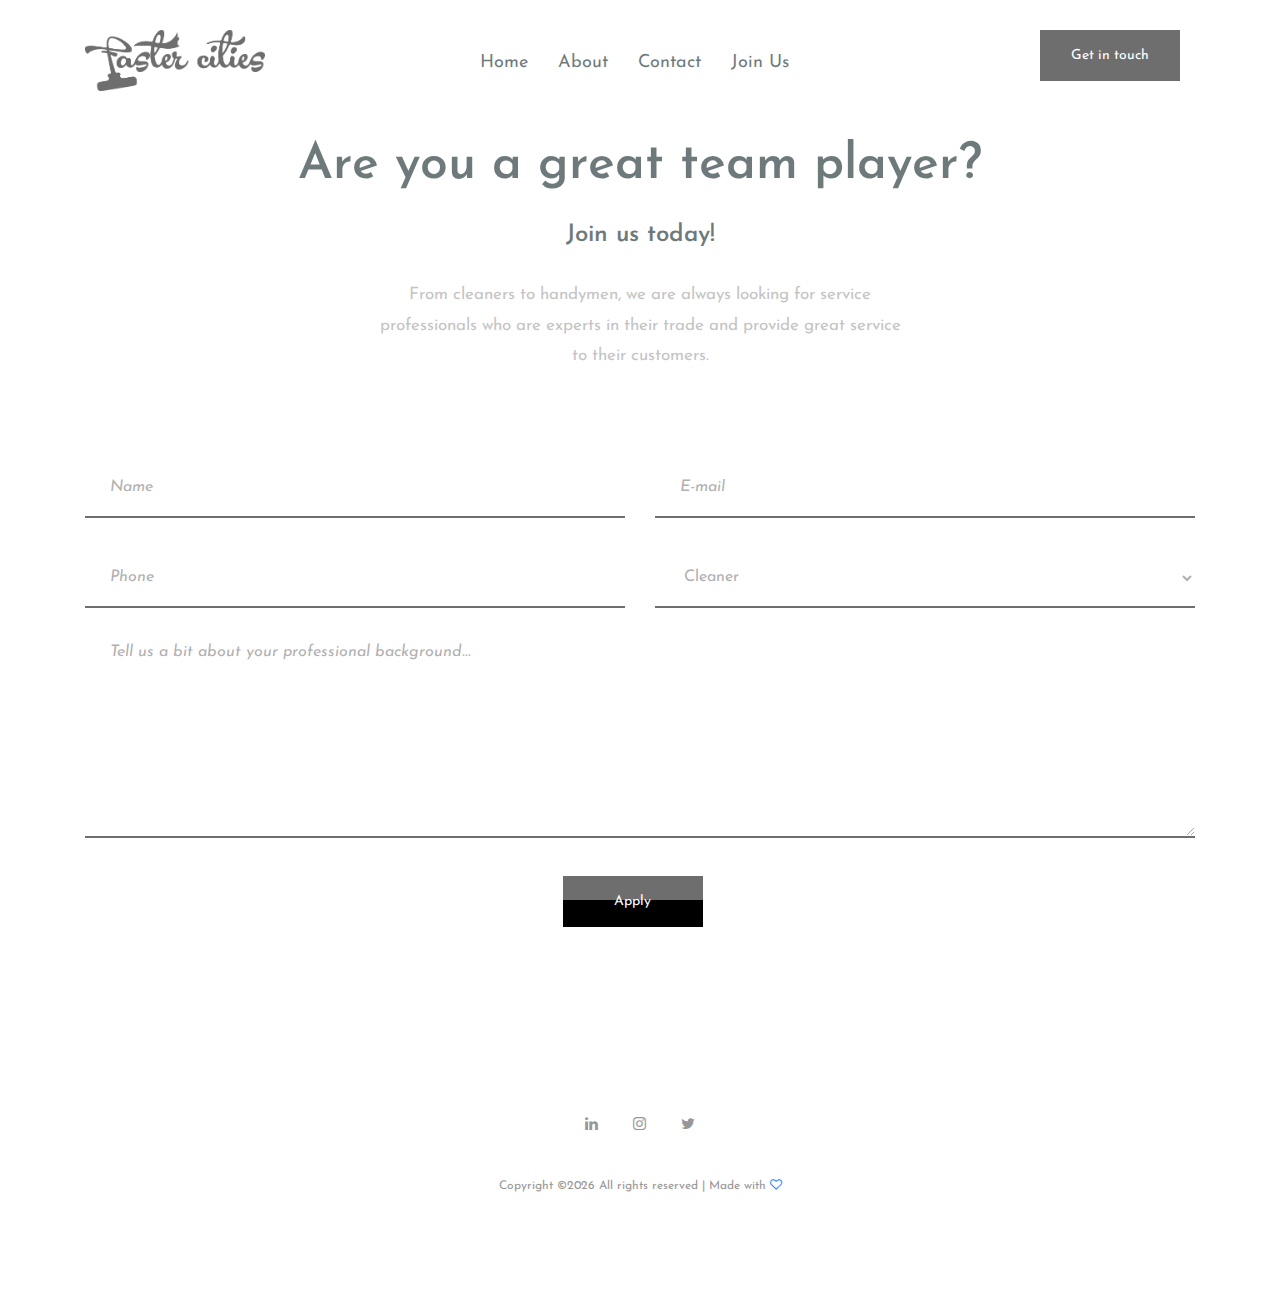
<file: join.html>
<!DOCTYPE html>
<html lang="en">
	<head>
		<title>Faster Cities Est. Join</title>
		<meta charset="UTF-8">
		<meta name="description" content="Faster Cities Est.">
		<meta name="keywords" content="faster cities, cleaning, home services, creative, html, about, saudi, home improvement, ac maintenance, electricity, painting, electrical, air conditioning, pest control, plumbing, contracts, telecommunications">
		<meta name="viewport" content="width=device-width, initial-scale=1.0">
		<!-- Favicon -->
		<link href="img/favicon.ico" rel="shortcut icon" />

		<!-- Google Fonts -->
		<link
			href="https://fonts.googleapis.com/css?family=Josefin+Sans:400,400i,600,600i,700"
			rel="stylesheet">

		<!-- Stylesheets -->
		<link rel="stylesheet" href="css/bootstrap.min.css" />
		<link rel="stylesheet" href="css/font-awesome.min.css" />
		<link rel="stylesheet" href="css/style.css" />


		<!--[if lt IE 9]>
	  <script src="https://oss.maxcdn.com/html5shiv/3.7.2/html5shiv.min.js"></script>
	  <script src="https://oss.maxcdn.com/respond/1.4.2/respond.min.js"></script>
	<![endif]-->
	</head>
	<body>
		<!-- Page Preloder -->
		<div id="preloder">
			<div class="loader"></div>
		</div>

		<!-- header section start -->
		<header class="header-section">
			<div class="container">
				<div class="row">
					<div class="col-lg-4 col-md-3">
						<div class="logo">
							<img src="img/logo.png" class="logo">

						</div>
					</div>

					<div class="col-lg-8 col-md-9">
						<a href="contact.html" class="site-btn header-btn">Get in touch</a>
						<nav class="main-menu">
							<ul>

								<li><a href='index.html'>Home</a></li>
								<li><a href='about.html'>About</a></li>
								<li><a href='contact.html'>Contact</a></li>
								<li><a href='join.html'>Join Us</a></li>
							</ul>
						</nav>
					</div>
				</div>
			</div>
			<div class="nav-switch">
				<i class="fa fa-bars"></i>
			</div>
		</header>
		<!-- header section end -->

		<!-- intro section start -->
		<section class="intro-section">
			<div class="container text-center">
				<div class="row">
					<div class="col-xl-10 offset-xl-1">
						<h2 class="section-title">Are you a great team player?</h2>
					</div>
				</div>
			</div>
		</section>
		<!-- intro section end -->


		<!-- page section start -->
		<section class="page-section">
			<div class="container">
				<div class="row">
					<div class="col-lg-6 offset-lg-3 contect-tect">
						<h2>Join us today!</h2>
						<p>From cleaners to handymen, we are always looking for service professionals who are experts in their trade and provide great service to their customers.</p>
					</div>
				</div>
				<form class="contact-form"
					action="https://p0uudcqo1a.execute-api.us-east-1.amazonaws.com/dev/site-mailer2"
					method="POST">
					<div class="row">
						<div class="col-md-6">
							<label><input type="text" id="name" placeholder="Name" required></label>
						</div>
						<div class="col-md-6">
							<input type="email" id="reply_to" placeholder="E-mail" required>
						</div>
						<div class="col-md-6">
							<input type="text" id="phone" placeholder="Phone" required>
						</div>
						<div class="col-md-6">
								<select name="services" id="services">
										<option value="Cleaner">Cleaner</option>
										<option value="Painter">Painter</option>
										<option value="Pest Control">Pest Control</option>
										<option value="Electrican">Electrican</option>
										<option value="Handyman">Handyman</option>
										<option value="Lawn Care">Lawn Care</option>
										<option value="Plumber">Plumber</option>
										<option value="Smart Home">Smart Home</option>
										<option value="Garage Door Installer">Garage Door Installer</option>
										<option value="AC Technician">AC Technician</option>
										<option value="Security Camera Technician">Security Camera Technician</option>
										<option value="Other">Other</option>
									  </select>
							<!-- <input type="text" id="services" placeholder="Services you provide" required> -->
						</div>
						<div class="col-md-12">
							<textarea id="message" placeholder="Tell us a bit about your professional background..." required></textarea>
						</div>
					</div>
					<div class="text-center">
						<button class="site-btn">Apply</button>
					</div>
				</form>
				<p id="js-form-response-negative" style="color:#bd2130"></p>
				<p id="js-form-response-positive" style="color:#209c3c"></p>
				
			</div>
		</section>
		
		<!-- page section end -->

		<!-- footer section start -->
		<footer class="footer-section text-center">
			<div class="container">
				<div class="social-links">
					<!-- <a href=""><span class="fa fa-pinterest"></span></a> -->
					<a href="https://www.linkedin.com/company/fastercities-for-home-maintenance"><span class="fa fa-linkedin"></span></a>
					<a href="https://www.instagram.com/faster_cities/"><span class="fa fa-instagram"></span></a>
					<!-- <a href=""><span class="fa fa-facebook"></span></a> -->
					<a href="https://twitter.com/fastercities2?lang=ar"><span class="fa
							fa-twitter"></span></a>
				</div>
				<div class="copyright"><!-- Link back to Colorlib can't be removed. Template is licensed under CC BY 3.0. -->
					Copyright &copy;<script>document.write(new Date().getFullYear());</script>
					All rights reserved | Made with <a href="https://colorlib.com"
						target="_blank"><i class="fa fa-heart-o" aria-hidden="true"></i></a>
					<!-- Link back to Colorlib can't be removed. Template is licensed under CC BY 3.0. -->
				</div>
			</div>
		</footer>
		<!-- footer section end -->


		<!--====== Javascripts & Jquery ======-->
		<script src="js/jquery-2.1.4.min.js"></script>
		<script src="js/bootstrap.min.js"></script>
		<script src="js/mixitup.min.js"></script>
		<script src="js/magnific-popup.min.js"></script>
		<script src="js/main.js"></script>
	</body>
</html>

<script>
	(() => {
	  const form = document.querySelector('form');
	
	  form.onsubmit = e => {
		e.preventDefault();
	
		// Prepare data to send
		const data = {};
		const formElements = Array.from(form);
		formElements.pop();
		formElements.map(input => (data[input.id] = input.value));

	
		// Log what our lambda function will receive
		console.log(JSON.stringify(data));
	 
		console.log(formElements);

		// Construct an HTTP request
		var xhr = new XMLHttpRequest();
		xhr.open(form.method, form.action, true);
		xhr.setRequestHeader('Accept', 'application/json; charset=utf-8');
		xhr.setRequestHeader('Content-Type', 'application/json; charset=UTF-8');
	
		// Send the collected data as JSON
		xhr.send(JSON.stringify(data));
	
		// Callback function
		xhr.onloadend = response => {
		  if (response.target.status == 200) {
			// The form submission was successful
			form.reset();
			const formResponse = document.querySelector('#js-form-response-positive');
			formResponse.innerHTML = 'Thanks for the message. We will be in touch shortly.';
		  } else {
			// The form submission failed
			const formResponse = document.querySelector('#js-form-response-negative');
			formResponse.innerHTML = 'Something went wrong.';
			console.error(JSON.parse(response.target.response).message);
		  }
		};
	  };
	})();
	</script>
</file>
<file: css/style.css>
/* =================================
------------------------------------
  Riddle - Portfolio
  Version: 1.0
 ------------------------------------ 
 ====================================*/

/*----------------------------------------*/
/* Template default CSS
/*----------------------------------------*/

html,
body {
  height: 100%;
  font-family: 'Josefin Sans', sans-serif;
}

h1,
h2,
h3,
h4,
h5,
h6 {
  color: #001418;
  margin: 0;
  font-weight: 600;
  font-family: 'Josefin Sans', sans-serif;
}

p {
  font-size: 18px;
  color: #979797;
  line-height: 1.8;
}

img {
  max-width: 100%;
}

input:focus,
select:focus,
button:focus,
textarea:focus {
  outline: none;
}

a:hover,
a:focus {
  text-decoration: none;
  outline: none;
}

ul,
ol {
  padding: 0;
  margin: 0;
}

label {
  display: inherit;
  margin-bottom: inherit;
}

/*------------------------
  Helper css
--------------------------*/
.p-o {
  font-size: 18px;
  color: #516469;
  line-height: 1.8;
}

.body-pad {
  padding: 0 20%;
}

.spad {
  padding: 100px 0;
}

.logo {
  width: 180px;
  height: auto;
}

.pt100 {
  padding-top: 100px;
}

.pt60 {
  padding-top: 60px;
}

.set-bg {
  background-repeat: no-repeat;
  background-size: cover;
}

.section-title {
  font-size: 50px;
}

.section-title span {
  color: #979797;
}

/*------------------------
  Common Elements
--------------------------*/
.element {
  margin-bottom: 100px;
}

.element:last-child {
  margin-bottom: 0;
}

/*=== Preloder ===*/
#preloder {
  position: fixed;
  width: 100%;
  height: 100%;
  top: 0;
  left: 0;
  z-index: 999999;
  background: #fff;
}

.loader {
  width: 30px;
  height: 30px;
  border: 3px solid #000;
  position: absolute;
  top: 50%;
  left: 50%;
  margin-top: -13px;
  margin-left: -13px;
  border-radius: 60px;
  border-left-color: transparent;
  animation: loader 0.8s linear infinite;
  -webkit-animation: loader 0.8s linear infinite;
}

@keyframes loader {
  0% {
    -webkit-transform: rotate(0deg);
            transform: rotate(0deg);
  }
  50% {
    -webkit-transform: rotate(180deg);
            transform: rotate(180deg);
  }
  100% {
    -webkit-transform: rotate(360deg);
            transform: rotate(360deg);
  }
}

@-webkit-keyframes loader {
  0% {
    -webkit-transform: rotate(0deg);
  }
  50% {
    -webkit-transform: rotate(180deg);
  }
  100% {
    -webkit-transform: rotate(360deg);
  }
}

/*=== Buttons ===*/
.site-btn {
  display: inline-block;
  font-size: 14px;
  min-width: 140px;
  text-align: center;
  padding: 15px 10px;
  position: relative;
  color: #fff;
  border: none;
  background-color: #000;
  margin-right: 15px;
  z-index: 1;
}

.site-btn.btn-fade {
  background-color: #979797;
  margin-top: 20px;
}

.site-btn.btn-line {
  background: none;
  border: 2px solid #000;
  color: #000;
  padding: 13px 10px;
}

.site-btn.btn-line:hover {
  color: #000;
}

.site-btn.btn-line-fade {
  background: none;
  border: 2px solid #979797;
  color: #979797;
  padding: 13px 10px;
}

.site-btn.btn-line-fade:hover {
  color: #979797;
}

.site-btn:hover {
  color: #fff;
}

/*===  Accordion  ===*/
.accordion-area .panel {
  margin-bottom: 30px;
}

.accordion-area .panel-header {
  background: #000;
  color: #fff;
  display: block;
  padding: 12px 50px;
  padding-left: 30px;
  font-size: 14px;
  font-weight: 600;
  position: relative;
  border: 2px solid #000;
  -webkit-transition: all 0.4s ease-out 0s;
  -o-transition: all 0.4s ease-out 0s;
  transition: all 0.4s ease-out 0s;
}

.accordion-area .panel-header.active {
  background: transparent;
  color: #000;
}

.accordion-area .panel-header.active .panel-link:after {
  content: "-";
  color: #000;
}

.accordion-area .panel-header.active .panel-link.collapsed:after {
  content: "+";
}

.accordion-area .panel-link {
  position: absolute;
  right: 0;
  top: 0;
  height: 100%;
  width: 50px;
  border: none;
  cursor: pointer;
  background: transparent;
}

.accordion-area .panel-body p {
  font-size: 14px;
  margin-bottom: 0;
  padding-top: 25px;
}

.accordion-area .panel-body {
  padding: 0 5px;
}

.accordion-area .panel-link:after {
  content: "+";
  position: absolute;
  left: 50%;
  font-size: 16px;
  font-weight: 700;
  top: 50%;
  color: #fff;
  line-height: 16px;
  margin-top: -8px;
  margin-left: -4px;
}

/*===  Tab  ===*/
.tab-element .nav-tabs {
  border-bottom: none;
  margin-bottom: 35px;
}

.tab-element .nav-tabs .nav-link {
  border: 2px solid #000;
  background: #000;
  border-radius: 0;
  margin-right: 10px;
  font-size: 14px;
  font-weight: 500;
  color: #222;
  padding: 15px 40px;
  min-width: 118px;
  font-size: 16px;
  color: #fff;
  margin-bottom: 10px;
}

.tab-element .nav-tabs .nav-item:last-child .nav-link {
  margin-right: 0;
}

.tab-element .nav-tabs .nav-link.active {
  background: transparent;
  color: #000;
}

.tab-element .tab-pane h4 {
  font-size: 18px;
  margin: 25px 0 20px;
}

.tab-element .tab-pane p {
  font-size: 14px;
}

.circle-progress {
  text-align: center;
  position: relative;
}

.circle-progress canvas {
  -webkit-transform: rotate(90deg);
  -ms-transform: rotate(90deg);
  transform: rotate(90deg);
}

.circle-progress .progress-info {
  position: absolute;
  width: 100%;
  top: 30%;
}

.circle-progress .progress-info h2 {
  font-size: 36px;
}

.circle-progress .progress-info p {
  color: #979797;
  font-size: 16px;
  line-height: normal;
}

/*===  Icon Box  ===*/
.icon-box {
  display: -webkit-box;
  display: -ms-flexbox;
  display: flex;
}

.icon-box .icon h2 {
  font-size: 60px;
}

.icon-box .icon-box-content {
  padding-left: 25px;
  padding-top: 10px;
}

.icon-box .icon-box-content h3 {
  font-size: 24px;
  margin-bottom: 25px;
}

/*------------------------
    Header Section
--------------------------*/
.header-section {
  padding-top: 30px;
  padding-bottom: 20px;
  position: relative;
}

.site-logo {
  font-size: 24px;
  padding-top: 20px;
}

.main-menu ul {
  list-style: none;
}

.main-menu ul li {
  display: inline;
}

.main-menu ul li a {
  display: inline-block;
  font-size: 18px;
  color: #001418;
  margin-left: 15px;
  margin-right: 10px;
  padding: 20px 0 5px;
}

.header-btn {
  float: right;
}

.header-btn-secondary {
  margin-top: 1rem;
  margin-bottom: 3rem;
}

.red-usa {
  background-color: #b22234;
}

.green-saudi {
  background-color: #1d6c32;
}

.nav-switch {
  display: none;
}

/*------------------------
    Intro Section
--------------------------*/
.intro-section {
  padding: 25px 0;
}

/*------------------------
    Portfolio Section
--------------------------*/
.portfolio-section {
  overflow: hidden;
}

.portfolio-filter {
  list-style: none;
  padding-bottom: 100px;
}

.portfolio-filter li {
  font-size: 16px;
  display: inline-block;
  margin-right: 30px;
  padding-bottom: 10px;
  color: #979797;
  cursor: pointer;
}

/* .portfolio-filter li.mixitup-control-active {
  color: #001418;
} */

.portfolios-area .gallery-block {
  padding: 0;
}

.gallery-block {
  position: relative;
}

.portfolio-item {
  display: block;
  width: 100%;
  height: 600px;
  background-position: center center;
  position: relative;
  margin-bottom: 30px;
}

.portfolio-item .pi-inner {
  position: absolute;
  width: 100%;
  height: 100%;
  left: 0;
  top: 0;
  background: transparent;
  -webkit-transition: all 0.4s ease 0s;
  -o-transition: all 0.4s ease 0s;
  transition: all 0.4s ease 0s;
}

.portfolio-item .pi-inner h2 {
  opacity: 0;
  font-size: 30px;
  font-weight: 400;
  position: absolute;
  left: 50px;
  bottom: 50px;
  color: #fff;
  letter-spacing: 10px;
  -webkit-transition: all 0.3s ease 0s;
  -o-transition: all 0.3s ease 0s;
  transition: all 0.3s ease 0s;
}

.portfolio-item:hover .pi-inner {
  background: rgba(0, 20, 24, 0.8);
}

.portfolio-item:hover .pi-inner h2 {
  opacity: 1;
  letter-spacing: 0;
}

.portfolio-meta {
  padding-bottom: 45px;
}

.portfolio-meta h2 {
  font-size: 24px;
}

.portfolio-meta p {
  font-size: 14px;
  color: #a6a6a6;
  margin-bottom: 0;
}

.portfolio-intro {
  display: block;
}

/* .img-popup-warp .mfp-content {
  opacity: 0;
  -webkit-transform: scale(0.8);
  -ms-transform: scale(0.8);
  transform: scale(0.8);
  -webkit-transition: all 0.4s;
  -o-transition: all 0.4s;
  transition: all 0.4s;
}

.img-popup-warp.mfp-ready .mfp-content {
  opacity: 1;
  -webkit-transform: scale(1);
  -ms-transform: scale(1);
  transform: scale(1);
} */

/*------------------------
    Footer Section
--------------------------*/
.footer-section {
  padding: 110px 0;
}

.footer-section .copyright {
  font-size: 12px;
  color: #979797;
}

.social-links {
  margin-top: 60px;
  margin-bottom: 40px;
}

.social-links a {
  color: #979797;
  font-size: 15px;
  margin-right: 30px;
}

.social-links a:last-child {
  margin-right: 0;
}

/*------------------------
    About Page
--------------------------*/
.pic-frame {
  position: relative;
  padding-left: 25px;
  padding-bottom: 25px;
  display: inline-block;
}

.pic-frame:after {
  position: absolute;
  content: "";
  width: calc(100% - 25px);
  height: calc(100% - 25px);
  bottom: 0;
  left: 0;
  border: 2px solid #000;
  z-index: 1;
}

.milestone {
  margin-top: 15px;
}

.milestone h2 {
  font-size: 60px;
}

.milestone h2 span {
  font-size: 18px;
  color: #979797;
}

.section-pad {
  padding-top: 65px;
  padding-bottom: 85px;
}
/*------------------------
    Blog Page
--------------------------*/
.blog-item {
  margin-bottom: 70px;
}

.blog-item .read-more {
  color: #000;
  position: relative;
  display: inline-block;
  padding-bottom: 5px;
  line-height: 18px;
  font-size: 18px;
}

.blog-item .read-more:after {
  position: absolute;
  content: '';
  width: 100%;
  height: 2px;
  bottom: 0;
  left: 0;
  background: #000;
}

.thumb {
  margin-bottom: 30px;
}

.blog-content h2 {
  font-size: 24px;
  margin-bottom: 15px;
}

.blog-content .blog-meta {
  font-size: 13px;
  color: #979797;
  margin-bottom: 30px;
}

.blog-content p {
  margin-bottom: 30px;
}

/*------------------------
    Contact Page
--------------------------*/
.contect-tect {
  text-align: center;
  margin-bottom: 70px;
}

.contect-tect h2 {
  font-size: 24px;
  margin-bottom: 30px;
}

.contect-tect p {
  font-size: 17px;
}

.contact-form {
  display: block;
  width: 100%;
}

.contact-form input {
  padding-left: 25px;
  height: 60px;
  width: 100%;
  border: none;
  border-bottom: 2px solid #000;
  margin-bottom: 30px;
  font-size: 16px;
}

.contact-form select {
  padding-left: 25px;
  height: 60px;
  width: 100%;
  border: none;
  border-bottom: 2px solid #000;
  margin-bottom: 30px;
  font-size: 16px;
  background-color: #fff;
  color: #757575;
  /* font-style: italic; */
  display: inline-block;
}

.contact-form select option {
  padding-left: 25px;
}

.contact-form textarea {
  padding-left: 25px;
  height: 200px;
  width: 100%;
  border: none;
  border-bottom: 2px solid #000;
  margin-bottom: 30px;
  font-size: 16px;
}

.contact-form ::-webkit-input-placeholder {
  font-style: italic;
}

.contact-form :-ms-input-placeholder {
  font-style: italic;
}

.contact-form ::-ms-input-placeholder {
  font-style: italic;
}

.contact-form ::placeholder {
  font-style: italic;
}

.call_min_area {
  background: lightgray;
  text-align: center;
}

/* ===========================
  Responsive
==============================*/
@media only screen and (max-width: 1448px) {
  .home-2.container {
    width: auto;
  }
}

/* Medium screen : 992px. */
@media only screen and (min-width: 992px) and (max-width: 1199px) {
  .portfolio-item {
    height: auto;
  }
}

/* Tablet :768px. */
@media only screen and (min-width: 768px) and (max-width: 991px) {
  .body-pad {
    padding: 0 30px;
    padding-top: 65px;
  }
  .portfolio-item {
    height: auto;
  }
}

/* Large Mobile :480px. */
@media only screen and (max-width: 767px) {
  .body-pad {
    padding: 0 15px;
    padding-top: 65px;
  }
  .main-menu {
    position: absolute;
    background: #efefef;
    width: 100%;
    z-index: 999;
    left: 0;
    top: 30px;
    padding-top: 15px;
    display: none;
  }
  .main-menu ul li a {
    padding: 10px 15px;
    border-bottom: 1px solid #ddd;
    display: block;
  }
  .main-menu ul li {
    display: block;
  }
  .main-menu ul li:last-child a {
    border-bottom: none;
  }
  .home-2 {
    text-align: left;
  }
  .home-2 .main-menu {
    top: 99px;
  }
  .nav-switch {
    position: absolute;
    right: 25px;
    font-size: 30px;
    color: #333;
    top: 35px;
    display: block;
  }
  .header-btn {
    display: none;
  }
  .section-title {
    font-size: 45px;
  }
  .portfolio-filter {
    text-align: center;
  }
}

/* small Mobile :320px. */
@media only screen and (max-width: 479px) {
  .section-title {
    font-size: 30px;
  }
}
</file>
